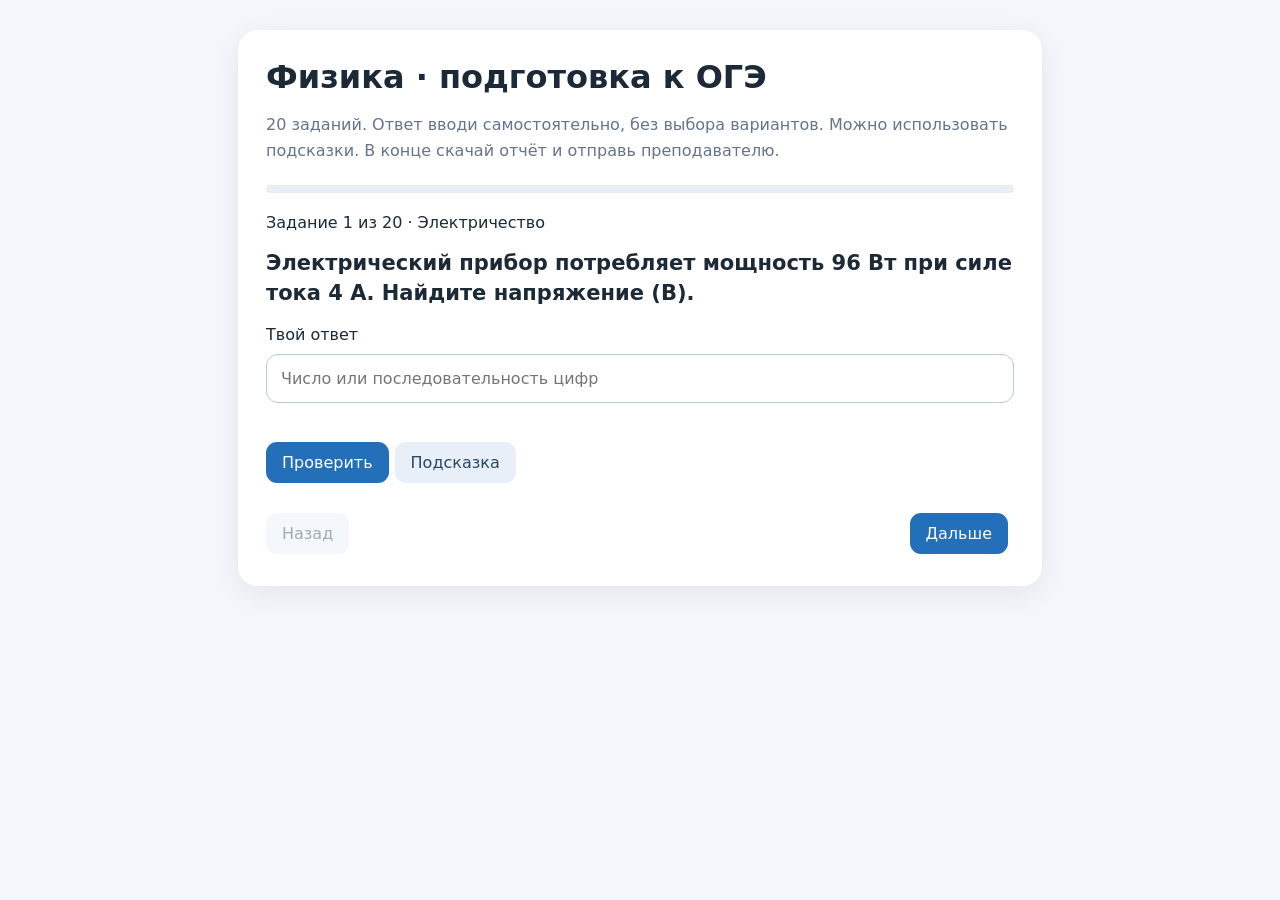
<file: index.html>
<!doctype html><html lang="ru"><head><meta charset="utf-8"><meta name="viewport" content="width=device-width,initial-scale=1"><title>Физика ОГЭ</title><style>
:root{font-family:system-ui,-apple-system,Segoe UI,sans-serif;color:#1c2937;background:#f3f6fa}*{box-sizing:border-box}main{max-width:840px;margin:30px auto;padding:0 18px}.card{background:white;border-radius:20px;padding:28px;box-shadow:0 7px 30px #1d304312}h1{margin:0 0 8px}h2{white-space:pre-line;font-size:21px;line-height:1.4}p{line-height:1.65}.muted{color:#64748b}.pill{display:inline-block;background:#eaf2ff;color:#245f9a;border-radius:20px;padding:5px 12px;font-size:13px}.bar{height:8px;background:#e8eef6;border-radius:8px;overflow:hidden;margin:20px 0}.bar>div{height:100%;background:#2477c5;transition:width .2s}input{font:inherit;width:100%;padding:14px;border:1px solid #bac9d9;border-radius:12px;margin:10px 0}button{font:inherit;border:0;border-radius:11px;padding:11px 16px;background:#246fba;color:white;cursor:pointer;margin:4px 6px 4px 0}button.secondary{background:#e8eff8;color:#254765}button:disabled{opacity:.45;cursor:default}.feedback{min-height:25px;font-weight:600}.hint{background:#fff7df;border-left:4px solid #dda431;padding:10px 14px;border-radius:7px;margin:8px 0}.chart{width:100%;max-width:500px;height:auto}footer{margin-top:22px;display:flex;justify-content:space-between;gap:8px;flex-wrap:wrap}@media(max-width:550px){main{margin:10px auto}.card{padding:19px}}
</style></head><body><main><div class="card"><h1>Физика · подготовка к ОГЭ</h1><p class="muted">20 заданий. Ответ вводи самостоятельно, без выбора вариантов. Можно использовать подсказки. В конце скачай отчёт и отправь преподавателю.</p><div class="bar"><div id="bar"></div></div><div id="meta"></div><h2 id="stem"></h2><div id="figure" style="max-width:500px"></div><label for="answer">Твой ответ</label><input id="answer" autocomplete="off" placeholder="Число или последовательность цифр"><div id="feedback" class="feedback" aria-live="polite"></div><div id="hints"></div><button id="check">Проверить</button><button id="hint" class="secondary">Подсказка</button><footer><button id="prev" class="secondary">Назад</button><button id="next">Дальше</button></footer><div id="finish" hidden><h2>Работа завершена</h2><p id="summary"></p><button id="download">Скачать результаты (PNG)</button></div></div></main><script>
const Q=[{"n": 1, "topic": "Электричество", "stem": "Электрический прибор потребляет мощность 96 Вт при силе тока 4 А. Найдите напряжение (В).", "ans": "24", "hints": ["Вспомни связь мощности с током и напряжением.", "Вырази напряжение из формулы мощности."], "kind": "число", "diagram": "", "tol": 1e-06}, {"n": 2, "topic": "Механика", "stem": "Установите соответствие между величинами и единицами. А) импульс; Б) жёсткость пружины; В) мощность.\n1) Н/м; 2) Дж; 3) Вт; 4) кг·м/с.\nЗапишите цифры в порядке А, Б, В.", "ans": "413", "hints": ["Вспомни определения величин.", "Вырази единицы через массу, скорость, силу и расстояние."], "kind": "соответствие", "diagram": "", "tol": 1e-06}, {"n": 3, "topic": "Окружность", "stem": "Тело равномерно движется по окружности.\nВыберите два верных утверждения. Запишите их номера.\n1) Модуль скорости постоянен.\n2) Вектор скорости постоянен.\n3) Ускорение равно нулю.\n4) Вектор ускорения направлен к центру.\n5) Скорость направлена к центру.", "ans": "14", "hints": ["Раздели модуль и направление вектора.", "Нарисуй касательную и радиус в двух точках."], "kind": "утверждения", "diagram": "", "tol": 1e-06}, {"n": 4, "topic": "Механика", "stem": "На графике показан модуль скорости тела, движущегося прямолинейно.\nВыберите два верных утверждения. Запишите их номера.\n1) На участке 0–2 с ускорение по модулю равно 2 м/с².\n2) На участке 2–6 с тело покоится.\n3) Путь за первые 2 с равен 12 м.\n4) На участке 6–8 с кинетическая энергия возрастает.\n5) За время 2–6 с тело проходит 24 м.", "ans": "15", "hints": ["Ускорение связано с наклоном графика.", "Путь равен площади под графиком."], "kind": "утверждения", "diagram": "<svg viewBox=\"0 0 360 230\" xmlns=\"http://www.w3.org/2000/svg\"><g stroke=\"#bbb\" stroke-width=\"1\"><path d=\"M40 190H320\"/><path d=\"M40 170H320\"/><path d=\"M40 150H320\"/><path d=\"M40 130H320\"/><path d=\"M40 110H320\"/><path d=\"M40 90H320\"/><path d=\"M40 70H320\"/><path d=\"M40 50H320\"/><path d=\"M40 30H320\"/><path d=\"M40 30V190\"/><path d=\"M75 30V190\"/><path d=\"M110 30V190\"/><path d=\"M145 30V190\"/><path d=\"M180 30V190\"/><path d=\"M215 30V190\"/><path d=\"M250 30V190\"/><path d=\"M285 30V190\"/><path d=\"M320 30V190\"/></g><path d=\"M40 20V190H335\" fill=\"none\" stroke=\"#333\" stroke-width=\"2\"/><path d=\"M40 150L110 70L250 70L320 150\" stroke=\"#145da0\" stroke-width=\"3\" fill=\"none\"/><g font-size=\"12\" fill=\"#222\"><text x=\"5\" y=\"15\">v, м/с</text><text x=\"325\" y=\"215\">t, с</text><text x=\"35\" y=\"207\">0</text><text x=\"70\" y=\"207\">1</text><text x=\"105\" y=\"207\">2</text><text x=\"140\" y=\"207\">3</text><text x=\"175\" y=\"207\">4</text><text x=\"210\" y=\"207\">5</text><text x=\"245\" y=\"207\">6</text><text x=\"280\" y=\"207\">7</text><text x=\"315\" y=\"207\">8</text><text x=\"20\" y=\"194\">0</text><text x=\"20\" y=\"174\">1</text><text x=\"20\" y=\"154\">2</text><text x=\"20\" y=\"134\">3</text><text x=\"20\" y=\"114\">4</text><text x=\"20\" y=\"94\">5</text><text x=\"20\" y=\"74\">6</text><text x=\"20\" y=\"54\">7</text><text x=\"20\" y=\"34\">8</text></g></svg>", "tol": 1e-06}, {"n": 5, "topic": "Окружность", "stem": "Радиус окружности увеличили в 2 раза, угловую скорость уменьшили в 2 раза. Во сколько раз уменьшилось центростремительное ускорение?", "ans": "2", "hints": ["Вспомни формулу с угловой скоростью.", "Составь отношение нового ускорения к старому."], "kind": "число", "diagram": "", "tol": 1e-06}, {"n": 6, "topic": "Колебания и энергия", "stem": "Груз на горизонтальной пружине совершает свободные колебания без трения.\nВыберите два верных утверждения. Запишите их номера.\n1) В положении равновесия скорость равна нулю.\n2) В крайних положениях модуль ускорения максимален.\n3) Полная механическая энергия постоянна.\n4) В крайнем положении сила упругости равна нулю.\n5) При движении к равновесию потенциальная энергия увеличивается.", "ans": "23", "hints": ["Представь движение груза между двумя крайними точками.", "Сопоставь деформацию, силу и скорость."], "kind": "утверждения", "diagram": "", "tol": 1e-06}, {"n": 7, "topic": "Механика", "stem": "Пружина удлинилась на 3 см под действием силы 6 Н. Какова её жёсткость (Н/м)?", "ans": "200", "hints": ["Используй закон Гука.", "Переведи сантиметры в метры."], "kind": "число", "diagram": "", "tol": 1e-06}, {"n": 8, "topic": "Колебания и энергия", "stem": "Горизонтальный пружинный маятник колеблется без трения. А) положение равновесия; Б) крайнее положение; В) любое положение. Установите соответствие: 1) полная энергия равна начальной; 2) кинетическая энергия максимальна; 3) модуль силы упругости максимален. Для А и Б выберите характерные только для этих положений свойства, для В — свойство, выполняющееся всегда. Запишите цифры в порядке А, Б, В.", "ans": "231", "hints": ["Отличай положение равновесия от остановки.", "Вспомни, где пружина деформирована сильнее всего."], "kind": "соответствие", "diagram": "", "tol": 1e-06}, {"n": 9, "topic": "Колебания и энергия", "stem": "Камень бросили вертикально вверх. Сопротивлением воздуха пренебречь.\nВыберите два верных утверждения. Запишите их номера.\n1) При подъёме кинетическая энергия растёт.\n2) В верхней точке кинетическая энергия равна нулю.\n3) Полная механическая энергия уменьшается.\n4) Ускорение в верхней точке равно нулю.\n5) При подъёме потенциальная энергия увеличивается.", "ans": "25", "hints": ["Различай скорость и ускорение.", "Проследи изменение высоты и модуля скорости."], "kind": "утверждения", "diagram": "", "tol": 1e-06}, {"n": 10, "topic": "Колебания и энергия", "stem": "Период малых колебаний математического маятника равен 2 с. Длину нити увеличили в 9 раз. Найдите новый период (с).", "ans": "6", "hints": ["Вспомни зависимость периода от длины.", "Составь отношение периодов."], "kind": "число", "diagram": "", "tol": 1e-06}, {"n": 11, "topic": "Электричество", "stem": "Резисторы 3 Ом и 6 Ом соединены последовательно и подключены к источнику постоянного напряжения.\nВыберите два верных утверждения. Запишите их номера.\n1) Токи через резисторы одинаковы.\n2) Общее сопротивление равно 2 Ом.\n3) Напряжение на резисторе 3 Ом больше.\n4) Мощность на резисторе 6 Ом вдвое больше.\n5) За одинаковое время выделяется одинаковая теплота.", "ans": "14", "hints": ["Определи, какая величина одинакова при последовательном соединении.", "Сравни мощности при одинаковом токе."], "kind": "утверждения", "diagram": "", "tol": 1e-06}, {"n": 12, "topic": "Электричество", "stem": "На схеме два резистора подключены параллельно к идеальному источнику 12 В. Найдите показание идеального амперметра (А).", "ans": "6", "hints": ["Проследи, где разветвляется ток.", "Найди ток каждой ветви и сложи их."], "kind": "число", "diagram": "<svg viewBox=\"0 0 330 145\" xmlns=\"http://www.w3.org/2000/svg\"><g fill=\"none\" stroke=\"#333\" stroke-width=\"2\"><path d=\"M20 70V20H90M150 20H245V120H145M120 120H20V70M90 20H150\"/><rect x=\"90\" y=\"10\" width=\"60\" height=\"20\" fill=\"white\"/><path d=\"M20 70H90M150 70H245\"/><rect x=\"90\" y=\"60\" width=\"60\" height=\"20\" fill=\"white\"/><path d=\"M120 108V132M135 113V127M135 120H145\"/><circle cx=\"245\" cy=\"95\" r=\"13\" fill=\"white\"/></g><g font-size=\"13\"><text x=\"99\" y=\"25\">6 Ом</text><text x=\"99\" y=\"75\">3 Ом</text><text x=\"240\" y=\"100\">А</text><text x=\"150\" y=\"137\">12 В</text></g></svg>", "tol": 1e-06}, {"n": 13, "topic": "Механика", "stem": "Брусок скользит по горизонтальной поверхности на 7 м. Сила трения скольжения равна 5 Н. Найдите работу силы трения (Дж), учитывая знак.", "ans": "-35", "hints": ["Сравни направления силы трения и перемещения.", "Вспомни косинус угла между противоположными векторами."], "kind": "число", "diagram": "", "tol": 1e-06}, {"n": 14, "topic": "Механика", "stem": "Установите соответствие: А) закон Гука; Б) второй закон Ньютона; В) закон сохранения импульса замкнутой системы.\n1) Σp⃗=const; 2) F⃗рез=ma⃗; 3) Fупр=k|x|; 4) A=Pt. Запишите цифры в порядке А, Б, В.", "ans": "321", "hints": ["Определи, какие величины связывает каждый закон.", "Отличай силу отдельного взаимодействия от равнодействующей."], "kind": "соответствие", "diagram": "", "tol": 1e-06}, {"n": 15, "topic": "Теплота", "stem": "Чистый лёд при 0 °C плавится при нормальном атмосферном давлении, получая теплоту.\nВыберите два верных утверждения. Запишите их номера.\n1) Температура смеси льда и воды растёт.\n2) Внутренняя энергия увеличивается.\n3) Масса воды уменьшается.\n4) Температура остаётся постоянной до завершения плавления.\n5) Подводимая теплота расходуется только на увеличение средней кинетической энергии молекул.", "ans": "24", "hints": ["Вспомни отличие нагревания от фазового перехода.", "На что расходуется теплота при постоянной температуре?"], "kind": "утверждения", "diagram": "", "tol": 1e-06}, {"n": 16, "topic": "Блоки и КПД", "stem": "На рисунке показаны две системы идеальных блоков. Грузы поднимают равномерно, свободные концы канатов С и D движутся с одинаковой по модулю скоростью. Какое утверждение верно?\n1) Груз А движется медленнее точки С.\n2) Скорости груза А и точки С равны по модулю.\n3) Груз В движется быстрее точки D.\n4) Скорости груза В и точки D равны по модулю.\nЗапишите номер утверждения.", "ans": "2", "hints": ["Посчитай участки нити, удерживающие каждый груз.", "Сравни перемещения груза и свободного конца за одно время."], "kind": "соответствие", "diagram": "<svg viewBox=\"0 0 350 230\" xmlns=\"http://www.w3.org/2000/svg\"><g stroke=\"#333\" stroke-width=\"2\" fill=\"none\"><path d=\"M30 20H145M85 20V55\"/><circle cx=\"85\" cy=\"80\" r=\"25\" fill=\"#eee\"/><path d=\"M60 165V80A25 25 0 0 1 110 80V170\"/><rect x=\"40\" y=\"165\" width=\"40\" height=\"30\" fill=\"#ddd\"/><path d=\"M205 20H320M230 20V140A25 25 0 0 0 280 140V45\"/><circle cx=\"255\" cy=\"140\" r=\"25\" fill=\"#eee\"/><path d=\"M255 140V185\"/><rect x=\"235\" y=\"185\" width=\"40\" height=\"30\" fill=\"#ddd\"/></g><g font-size=\"15\"><text x=\"53\" y=\"185\">А</text><text x=\"116\" y=\"170\">С</text><text x=\"248\" y=\"205\">В</text><text x=\"288\" y=\"50\">D</text></g></svg>", "tol": 1e-06}, {"n": 17, "topic": "Блоки и КПД", "stem": "Один и тот же груз равномерно поднимают на одинаковую высоту: сначала идеальным неподвижным блоком, затем идеальным подвижным. Как изменятся А) модуль приложенной силы; Б) перемещение свободного конца нити; В) затраченная работа?\n1) увеличится; 2) уменьшится; 3) не изменится. Запишите цифры в порядке А, Б, В.", "ans": "213", "hints": ["Вспомни золотое правило механики.", "Сравни число удерживающих ветвей нити."], "kind": "соответствие", "diagram": "", "tol": 1e-06}, {"n": 18, "topic": "Блоки и КПД", "stem": "Груз массой 16 кг равномерно поднимают идеальным подвижным блоком на 2 м. g=10 Н/кг.\nВыберите два верных утверждения. Запишите их номера.\n1) Приложенная сила равна 160 Н.\n2) Работа приложенной силы равна 320 Дж.\n3) Свободный конец нити перемещается на 1 м.\n4) Равнодействующая сил на груз отлична от нуля.\n5) Выигрыш в силе равен двум.", "ans": "25", "hints": ["Запиши второй закон Ньютона для равномерного подъёма.", "Сопоставь полезную и затраченную работу."], "kind": "утверждения", "diagram": "", "tol": 1e-06}, {"n": 19, "topic": "Блоки и КПД", "stem": "Груз массой 18 кг равномерно поднимают на 2 м с помощью подвижного блока. КПД 75 %. Нить нерастяжима. g=10 Н/кг. Найдите приложенную силу (Н).", "ans": "120", "hints": ["Начни с определения КПД.", "Учти, что свободный конец проходит двойную высоту."], "kind": "число", "diagram": "", "tol": 1e-06}, {"n": 20, "topic": "Электричество", "stem": "Резистор сопротивлением 8 Ом подключён к источнику 12 В. Какое количество теплоты выделится за 2 минуты? Ответ в джоулях.", "ans": "2160", "hints": ["Сначала найди ток или мощность.", "Переведи минуты в секунды и используй закон Джоуля — Ленца."], "kind": "число", "diagram": "", "tol": 1e-06}];

const $=id=>document.getElementById(id); let idx=0, started=Date.now(), last=started, ended=null;
const R=Q.map(()=>({seconds:0,inputs:[],hints:0,solved:false,entered:''}));
function clock(){if(!ended){R[idx].seconds+=(Date.now()-last)/1000;last=Date.now()}}
function valid(q,s){s=s.trim().replace(/−/g,'-'); if(q.kind==='число'){s=s.replace(/\s/g,'').replace(',','.'); if(!/^[+-]?(?:\d+(?:\.\d*)?|\.\d+)$/.test(s))return false;return Math.abs(Number(s)-Number(q.ans))<=Math.max(1e-6,Math.abs(Number(q.ans))*1e-8)} s=s.replace(/[\s,;]+/g,'');if(!/^\d+$/.test(s))return false;return q.kind==='утверждения'?[...s].sort().join('')===[...q.ans].sort().join(''):s===q.ans}
function show(){last=Date.now();let q=Q[idx],r=R[idx];$('meta').textContent=`Задание ${idx+1} из ${Q.length} · ${q.topic}`;$('stem').textContent=q.stem;$('figure').innerHTML=q.diagram;$('answer').value=r.entered;$('answer').disabled=r.solved||!!ended;$('feedback').textContent=r.solved?'Верно!':r.inputs.length?'Пока неверно. Попробуй ещё.':'';$('hints').innerHTML=q.hints.slice(0,r.hints).map((h,i)=>`<div class="hint">Подсказка ${i+1}. ${h}</div>`).join('');$('check').disabled=r.solved||!!ended;$('hint').disabled=r.solved||r.hints>=q.hints.length||!!ended;$('prev').disabled=idx===0;$('next').textContent=idx===Q.length-1?'Завершить':'Дальше';$('bar').style.width=100*R.filter(x=>x.solved).length/Q.length+'%'}
$('answer').oninput=e=>R[idx].entered=e.target.value;$('answer').onkeydown=e=>{if(e.key==='Enter')$('check').click()};$('check').onclick=()=>{let r=R[idx],q=Q[idx],s=$('answer').value;if(!s.trim()||r.solved||ended)return;let ok=valid(q,s);r.inputs.push({answer:s,correct:ok,hints:r.hints});r.solved=ok;clock();show()};$('hint').onclick=()=>{clock();R[idx].hints++;show()};function move(n){clock();idx=n;show()};$('prev').onclick=()=>{if(idx>0)move(idx-1)};$('next').onclick=()=>{if(idx<Q.length-1)move(idx+1);else finish()};
function first(r){return !!r.inputs[0]?.correct && r.inputs[0].hints===0}function time(s){s=Math.round(s);return Math.floor(s/60)+':'+String(s%60).padStart(2,'0')}
function finish(){if(!ended){if(R.some(r=>!r.solved)&&!confirm('Есть нерешённые задания. Завершить тест?'))return;clock();ended=Date.now()}show();$('finish').hidden=false;$('summary').textContent=`С первой попытки без подсказок: ${R.filter(first).length}/20. Всего решено: ${R.filter(r=>r.solved).length}/20. Время: ${time((ended-started)/1000)}.`;$('finish').scrollIntoView()}
$('download').onclick=()=>{let c=document.createElement('canvas'),x=c.getContext('2d');let rows=R.map(r=>{let s=r.inputs.map(a=>a.answer+(a.correct?' ✓':' ×')).join(' → ')||'—';let lines=[];while(s.length>55){lines.push(s.slice(0,55));s=s.slice(55)}lines.push(s);return lines});c.width=1200;c.height=310+rows.reduce((a,l)=>a+Math.max(64,l.length*27+36),0);x.fillStyle='#fff';x.fillRect(0,0,c.width,c.height);x.fillStyle='#142c46';x.font='bold 36px Arial';x.fillText('Физика · результаты теста к 29.11.26',40,60);x.font='24px Arial';x.fillText(new Date(ended).toLocaleString('ru-RU'),40,100);x.fillText(`С первой попытки без подсказок: ${R.filter(first).length}/20   Решено: ${R.filter(r=>r.solved).length}/20`,40,145);x.fillText(`Время: ${time((ended-started)/1000)}   Заданий с подсказками: ${R.filter(r=>r.hints).length}`,40,185);x.font='20px Arial';x.fillText('№ / тема / ключ             Попытки · подсказки · время         Все ответы по порядку',40,255);let y=280;R.forEach((r,i)=>{let h=Math.max(64,rows[i].length*27+36);x.fillStyle=first(r)?'#e1f3e8':r.solved?'#fff1d1':'#fce0e0';x.fillRect(30,y,1140,h-3);x.fillStyle='#142c46';x.font='bold 20px Arial';x.fillText(`${i+1}. ${Q[i].topic} · ${Q[i].ans}`,43,y+25);x.font='20px Arial';x.fillText(`${r.inputs.length} попыт. · ${r.hints} подс. · ${time(r.seconds)}`,43,y+49);rows[i].forEach((l,j)=>x.fillText(l,530,y+28+j*27));y+=h});let a=document.createElement('a');a.download='results_29-11-26.png';a.href=c.toDataURL('image/png');a.click()};show();
</script></body></html>
</file>
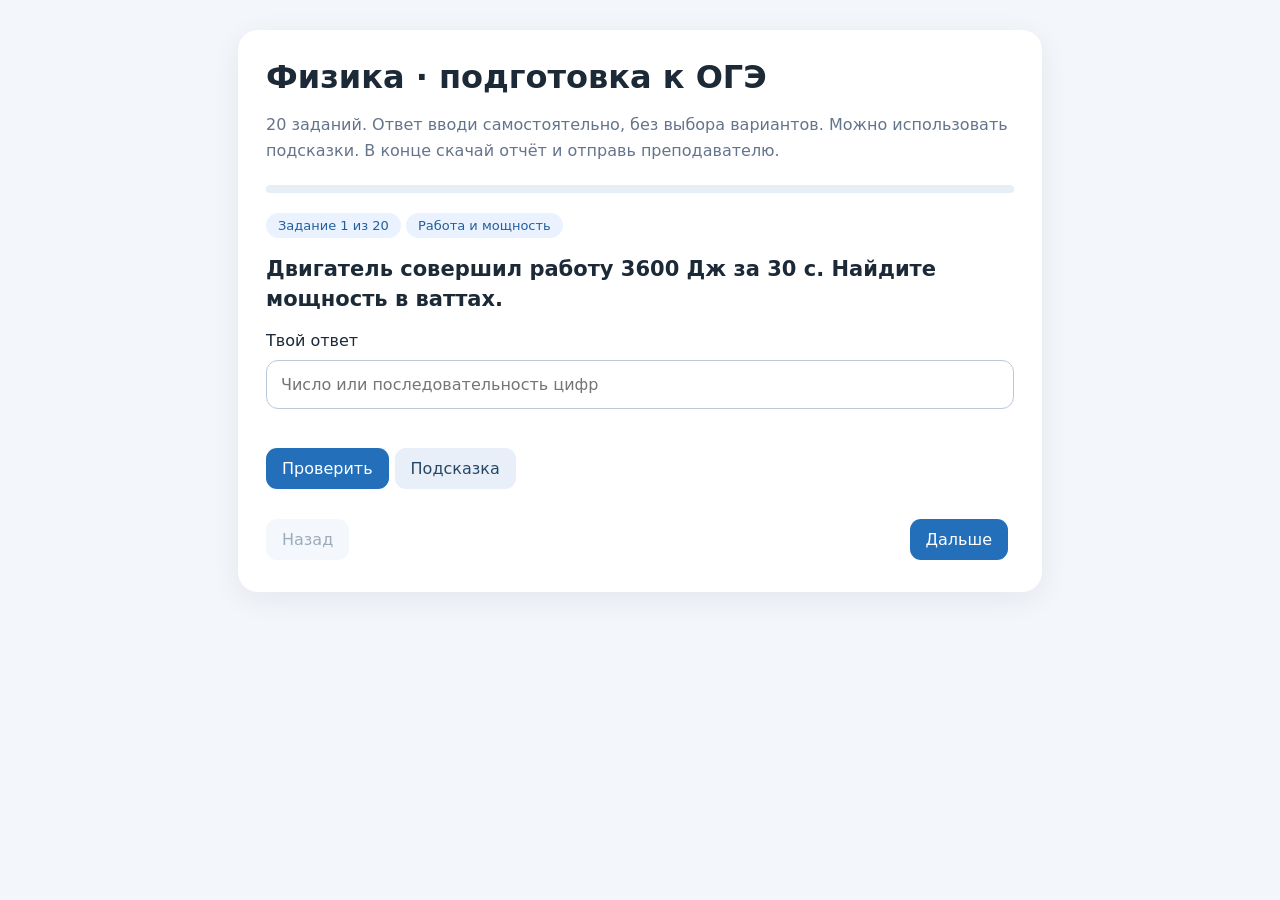
<file: tests/Разные темы/ОГЭ/Сборный тест по физике.html>
<!doctype html><html lang="ru"><head><meta charset="utf-8"><meta name="viewport" content="width=device-width,initial-scale=1"><title>Сборный тест по физике · ОГЭ</title><style>
:root{font-family:system-ui,-apple-system,Segoe UI,sans-serif;color:#1c2937;background:#f3f6fa}*{box-sizing:border-box}main{max-width:840px;margin:30px auto;padding:0 18px}.card{background:white;border-radius:20px;padding:28px;box-shadow:0 7px 30px #1d304312}h1{margin:0 0 8px}h2{font-size:21px;line-height:1.4}p{line-height:1.65}.muted{color:#64748b}.pill{display:inline-block;background:#eaf2ff;color:#245f9a;border-radius:20px;padding:5px 12px;font-size:13px}.bar{height:8px;background:#e8eef6;border-radius:8px;overflow:hidden;margin:20px 0}.bar>div{height:100%;background:#2477c5;transition:width .2s}input{font:inherit;width:100%;padding:14px;border:1px solid #bac9d9;border-radius:12px;margin:10px 0}button{font:inherit;border:0;border-radius:11px;padding:11px 16px;background:#246fba;color:white;cursor:pointer;margin:4px 6px 4px 0}button.secondary{background:#e8eff8;color:#254765}button:disabled{opacity:.45;cursor:default}.feedback{min-height:25px;font-weight:600}.hint{background:#fff7df;border-left:4px solid #dda431;padding:10px 14px;border-radius:7px;margin:8px 0}.chart{width:100%;max-width:500px;height:auto}footer{margin-top:22px;display:flex;justify-content:space-between;gap:8px;flex-wrap:wrap}@media(max-width:550px){main{margin:10px auto}.card{padding:19px}}
</style></head><body><main><div class="card"><h1>Физика · подготовка к ОГЭ</h1><p class="muted">20 заданий. Ответ вводи самостоятельно, без выбора вариантов. Можно использовать подсказки. В конце скачай отчёт и отправь преподавателю.</p><div class="bar"><div id="bar"></div></div><div id="meta"></div><h2 id="stem"></h2><div id="figure"></div><label for="answer">Твой ответ</label><input id="answer" autocomplete="off" placeholder="Число или последовательность цифр"><div id="feedback" class="feedback" aria-live="polite"></div><div id="hints"></div><button id="check">Проверить</button><button id="hint" class="secondary">Подсказка</button><footer><button id="prev" class="secondary">Назад</button><button id="next">Дальше</button></footer><div id="finish" hidden><h2>Работа завершена</h2><p id="summary"></p><button id="download">Скачать отчёт</button></div></div></main><script>
const Q=[{"n": 1, "topic": "Работа и мощность", "kind": "число", "stem": "Двигатель совершил работу 3600 Дж за 30 с. Найдите мощность в ваттах.", "ans": "120", "hints": ["Вспомни, какая величина показывает работу за единицу времени.", "Раздели работу на время."], "idea": "Мощность равна работе, делённой на время.", "math": "Дано: A = 3600 Дж; t = 30 с. СИ: не требуется. Найти: P. P = A/t = 3600 Дж / 30 с = 120 Вт.", "diag": "Вспоминает ли формулу мощности без подсказки?", "unit": "Вт", "tol": 0.01, "diagram": ""}, {"n": 2, "topic": "Работа и мощность", "kind": "число", "stem": "Мотор мощностью 250 Вт работал 12 с. Какую работу он совершил? Ответ в джоулях.", "ans": "3000", "hints": ["Запиши связь мощности, работы и времени.", "Вырази из формулы работу, а не мощность."], "idea": "Ключевое действие — самостоятельно выразить работу.", "math": "Дано: P = 250 Вт; t = 12 с. Найти: A. P = A/t; A = Pt = 250 Вт · 12 с = 3000 Дж.", "diag": "Может ли выразить A из P = A/t?", "unit": "Дж", "tol": 0.01, "diagram": ""}, {"n": 3, "topic": "Работа и мощность", "kind": "число", "stem": "Подъёмник совершил работу 9000 Дж при мощности 300 Вт. Сколько секунд он работал?", "ans": "30", "hints": ["Какие три величины связывает формула мощности?", "Вырази время через работу и мощность."], "idea": "Из основной формулы мощности выражаем время.", "math": "Дано: A = 9000 Дж; P = 300 Вт. Найти: t. P = A/t; t = A/P = 9000 Дж / 300 Вт = 30 с.", "diag": "Проверка алгебраического преобразования.", "unit": "с", "tol": 0.01, "diagram": ""}, {"n": 4, "topic": "Работа и мощность", "kind": "соответствие", "stem": "Установите соответствие между величиной и единицей СИ. А) работа; Б) мощность; В) сила. 1) ньютон; 2) ватт; 3) джоуль; 4) ампер. Запишите три цифры в порядке АБВ.", "ans": "321", "hints": ["Сначала вспомни единицу измерения силы.", "Мощность измеряется не в джоулях."], "idea": "Соотносим физическую величину и её единицу.", "math": "Работа — джоуль (3); мощность — ватт (2); сила — ньютон (1). Ответ: 321.", "diag": "Путает ли величины и единицы?", "unit": "", "tol": 0.01, "diagram": ""}, {"n": 5, "topic": "КПД", "kind": "число", "stem": "Механизм получил 800 Дж энергии, из которых 600 Дж пошло на полезную работу. Определите КПД в процентах.", "ans": "75", "hints": ["КПД сравнивает полезную и затраченную энергию.", "Не забудь перевести долю в проценты."], "idea": "Отношение полезной работы к затраченной энергии.", "math": "Дано: Aпол = 600 Дж; Eзатр = 800 Дж. Найти: η. η = Aпол/Eзатр · 100% = 600/800 · 100% = 75%.", "diag": "Не переворачивает ли дробь?", "unit": "%", "tol": 0.01, "diagram": ""}, {"n": 6, "topic": "КПД", "kind": "число", "stem": "Насос мощностью 400 Вт работал 50 с. КПД насоса 60%. Какова полезная работа в джоулях?", "ans": "12000", "hints": ["Сначала найди всю затраченную энергию за время работы.", "Используй КПД как долю полезной работы."], "idea": "Два шага: затраченная энергия и полезная работа.", "math": "Дано: P = 400 Вт; t = 50 с; η = 60%. Найти: Aпол. Eзатр = Pt = 400 · 50 = 20000 Дж; Aпол = 0,60 · 20000 = 12000 Дж.", "diag": "Может ли объединить P = A/t и КПД?", "unit": "Дж", "tol": 0.01, "diagram": ""}, {"n": 7, "topic": "КПД", "kind": "число", "stem": "Электродвигатель с КПД 80% поднимает груз массой 40 кг на высоту 6 м. Сколько энергии в джоулях он потребил? g = 10 Н/кг.", "ans": "3000", "hints": ["Найди полезную работу при подъёме груза.", "КПД — отношение полезной работы к затраченной энергии."], "idea": "Находим mgh и делим на КПД, записанный долей.", "math": "Дано: m = 40 кг; h = 6 м; η = 80%; g = 10 Н/кг. Найти: Eзатр. Aпол = mgh = 40 · 10 · 6 = 2400 Дж; Eзатр = Aпол/0,8 = 3000 Дж.", "diag": "Не умножает ли на КПД вместо деления?", "unit": "Дж", "tol": 0.01, "diagram": ""}, {"n": 8, "topic": "Колебания", "kind": "число", "stem": "Маятник совершил 18 полных колебаний за 36 с. Найдите период в секундах.", "ans": "2", "hints": ["Период — время одного колебания.", "Раздели всё время на число колебаний."], "idea": "Находим время одного колебания.", "math": "Дано: N = 18; t = 36 с. Найти: T. T = t/N = 36/18 = 2 с.", "diag": "Путает период с частотой?", "unit": "с", "tol": 0.01, "diagram": ""}, {"n": 9, "topic": "Колебания", "kind": "число", "stem": "Частота колебаний равна 4 Гц. Сколько полных колебаний произойдёт за 15 с?", "ans": "60", "hints": ["Частота показывает число колебаний за секунду.", "Вырази N из ν = N/t."], "idea": "Восстанавливаем число колебаний из частоты.", "math": "Дано: ν = 4 Гц; t = 15 с. Найти: N. ν = N/t; N = νt = 4 · 15 = 60.", "diag": "Выражение неизвестной из формулы.", "unit": "колебаний", "tol": 0.01, "diagram": ""}, {"n": 10, "topic": "Колебания", "kind": "утверждения", "stem": "Выберите ВСЕ верные утверждения об идеальном математическом маятнике при малых колебаниях. 1) При увеличении длины период растёт. 2) Период зависит от массы груза. 3) При увеличении g период уменьшается. 4) Частота равна периоду. Запишите номера по возрастанию.", "ans": "13", "hints": ["Вспомни, от каких величин зависит период математического маятника.", "Сравни влияние длины и ускорения свободного падения."], "idea": "Используем T = 2π√(l/g).", "math": "Период увеличивается с l и уменьшается с g. Масса не входит в формулу; ν = 1/T. Верны 1 и 3.", "diag": "Понимает ли качественную зависимость, не подставляя числа?", "unit": "", "tol": 0.01, "diagram": ""}, {"n": 11, "topic": "Колебания", "kind": "число", "stem": "Период пружинного маятника равен 0,5 с. Какой станет период, если массу груза увеличить в 9 раз? Ответ в секундах.", "ans": "1.5", "hints": ["Период пружинного маятника зависит от квадратного корня из массы.", "Если масса выросла в 9 раз, во сколько раз вырос корень?"], "idea": "Сравниваем периоды через отношение масс.", "math": "T = 2π√(m/k); T₂/T₁ = √(m₂/m₁) = √9 = 3; T₂ = 0,5 · 3 = 1,5 с.", "diag": "Понимает ли пропорциональность квадратному корню?", "unit": "с", "tol": 0.01, "diagram": ""}, {"n": 12, "topic": "Колебания", "kind": "соответствие", "stem": "Пружинный маятник без трения движется из положения равновесия к крайнему положению. Как изменятся величины? А) кинетическая энергия; Б) потенциальная энергия пружины; В) полная механическая энергия. 1) увеличится; 2) уменьшится; 3) не изменится. Запишите цифры в порядке АБВ.", "ans": "213", "hints": ["В крайнем положении скорость становится нулевой.", "Полная энергия сохраняется при отсутствии потерь."], "idea": "Кинетическая переходит в потенциальную, полная сохраняется.", "math": "Кинетическая энергия уменьшается (2), потенциальная увеличивается (1), полная не изменяется (3). Ответ 213.", "diag": "Различает виды энергии и полную энергию?", "unit": "", "tol": 0.01, "diagram": ""}, {"n": 13, "topic": "Электричество", "kind": "число", "stem": "Через проводник за 20 с прошёл заряд 100 Кл. Найдите силу тока в амперах.", "ans": "5", "hints": ["Сила тока связана с зарядом и временем.", "Раздели заряд на время."], "idea": "Применяем определение силы тока.", "math": "Дано: q = 100 Кл; t = 20 с. Найти: I. I = q/t = 100/20 = 5 А.", "diag": "Не путает ли I = q/t с P = UI?", "unit": "А", "tol": 0.01, "diagram": ""}, {"n": 14, "topic": "Электричество", "kind": "число", "stem": "К резистору сопротивлением 12 Ом приложено напряжение 36 В. Найдите силу тока в амперах.", "ans": "3", "hints": ["Используй закон Ома для участка цепи.", "Сила тока равна отношению напряжения к сопротивлению."], "idea": "Применяем закон Ома.", "math": "Дано: U = 36 В; R = 12 Ом. Найти: I. I = U/R = 36/12 = 3 А.", "diag": "Отличает закон Ома от определения силы тока?", "unit": "А", "tol": 0.01, "diagram": ""}, {"n": 15, "topic": "Электричество", "kind": "число", "stem": "Провод длиной 4 м и площадью поперечного сечения 2 мм² сделан из материала с удельным сопротивлением 0,5 Ом·мм²/м. Найдите сопротивление в омах.", "ans": "1", "hints": ["Вспомни, как сопротивление зависит от длины и площади сечения.", "Используй R = ρl/S; единицы уже согласованы."], "idea": "Подставляем в формулу сопротивления провода.", "math": "Дано: ρ = 0,5 Ом·мм²/м; l = 4 м; S = 2 мм². Найти: R. R = ρl/S = 0,5 · 4/2 = 1 Ом.", "diag": "Не забывает ли обозначение площади S?", "unit": "Ом", "tol": 0.01, "diagram": ""}, {"n": 16, "topic": "Динамика", "kind": "число", "stem": "На тележку массой 3 кг горизонтально вправо действует сила 18 Н, а сила трения 6 Н направлена влево. Найдите ускорение вправо в м/с².", "ans": "4", "hints": ["Выбери ось Ox вправо и запиши второй закон Ньютона в проекции.", "Равнодействующая — разность противоположных сил."], "idea": "Находим равнодействующую и ускорение.", "math": "Дано: m = 3 кг; F = 18 Н; Fтр = 6 Н. Найти: ax. Векторно: F⃗ + F⃗тр + N⃗ + mg⃗ = ma⃗. Ox вправо: Fx + Fтр,x = max; 18 − 6 = 3ax; ax = 4 м/с². Oy вверх: Ny + (mg⃗)y = 0; N − mg = 0.", "diag": "Соблюдает ли знаки в проекции?", "unit": "м/с²", "tol": 0.01, "diagram": ""}, {"n": 17, "topic": "Динамика", "kind": "число", "stem": "Автомобиль движется по окружности радиусом 20 м со скоростью 10 м/с. Найдите центростремительное ускорение в м/с².", "ans": "5", "hints": ["Вспомни зависимость центростремительного ускорения от скорости и радиуса.", "Скорость нужно возвести в квадрат."], "idea": "Применяем aц = v²/r.", "math": "Дано: v = 10 м/с; r = 20 м. Найти: aц. aц = v²/r = 100/20 = 5 м/с².", "diag": "Не забывает ли квадрат скорости?", "unit": "м/с²", "tol": 0.01, "diagram": ""}, {"n": 18, "topic": "Динамика", "kind": "утверждения", "stem": "Тело движется равномерно по окружности. Выберите ВСЕ верные утверждения. 1) Модуль скорости постоянен. 2) Вектор скорости постоянен. 3) Ускорение направлено к центру. 4) Ускорение равно нулю. Запишите номера по возрастанию.", "ans": "13", "hints": ["Различай модуль вектора и его направление.", "При движении по окружности направление скорости меняется."], "idea": "Равномерность означает постоянство модуля скорости, но не вектора.", "math": "Верны 1 и 3. Вектор скорости меняет направление, ускорение ненулевое и направлено к центру.", "diag": "Путает равномерное движение с отсутствием ускорения?", "unit": "", "tol": 0.01, "diagram": ""}, {"n": 19, "topic": "Графики", "kind": "число", "stem": "На графике зависимости скорости от времени скорость линейно возрастает от 2 м/с при t = 0 до 10 м/с при t = 4 с. Найдите ускорение в м/с².", "ans": "2", "hints": ["Ускорение — наклон графика скорости.", "Найди изменение скорости и раздели на промежуток времени."], "idea": "Вычисляем наклон графика v(t).", "math": "Дано: v₀ = 2 м/с; v = 10 м/с; t = 4 с. Найти: a. a = (v − v₀)/t = (10 − 2)/4 = 2 м/с².", "diag": "Читает ли график как изменение, а не значение скорости?", "unit": "м/с²", "tol": "velocity", "diagram": ""}, {"n": 20, "topic": "Теплота", "kind": "утверждения", "stem": "Выберите ВСЕ верные утверждения о нагревании и плавлении чистого кристаллического вещества при постоянном давлении. 1) При нагревании твёрдого тела его температура может повышаться. 2) Во время плавления при температуре плавления температура вещества растёт. 3) Во время плавления подводимая энергия идёт на изменение внутренней структуры вещества. 4) Удельная теплота плавления измеряется в джоулях на килограмм. Запишите номера по возрастанию.", "ans": "134", "hints": ["Раздели процесс нагревания и процесс фазового перехода.", "При плавлении чистого вещества температура остаётся постоянной."], "idea": "Различаем нагревание и плавление.", "math": "Верны 1, 3, 4. При плавлении температура чистого кристаллического вещества постоянна до завершения перехода.", "diag": "Путает изменение температуры и изменение структуры?", "unit": "", "tol": 0.01, "diagram": ""}];const started=Date.now();let idx=0;const R=Q.map(q=>({attempts:0,first:null,hints:0,seconds:0,solved:false,inputs:[],entered:'',last:Date.now()}));const $=id=>document.getElementById(id);
function clock(){const r=R[idx];r.seconds+=(Date.now()-r.last)/1000;r.last=Date.now()}
function norm(x){return String(x).trim().replace(/\s/g,'').replace(',','.').replace(/[;]+/g,'').replace(/[^\d.\-]/g,'')}
function valid(q,s){let a=norm(s),b=norm(q.ans);if(q.kind==='число'){let n=Number(a),v=Number(b);return a!==''&&Number.isFinite(n)&&Math.abs(n-v)<=Math.max(q.tol,Math.abs(v)*0.001)}if(q.kind==='утверждения'){return a.split('').sort().join('')===b.split('').sort().join('')}return a===b}
function chart(){return `<svg class="chart" viewBox="0 0 480 240" role="img" aria-label="График скорости: от 2 м/с в нулевой момент до 10 м/с в 4 секунды"><path d="M60 20V205H455" stroke="#34465b" stroke-width="2" fill="none"/><path d="M60 173L395 45" stroke="#217ac0" stroke-width="4" fill="none"/><circle cx="60" cy="173" r="5" fill="#217ac0"/><circle cx="395" cy="45" r="5" fill="#217ac0"/><path d="M395 45V205" stroke="#aab7c6" stroke-dasharray="5 5"/><text x="14" y="25">v, м/с</text><text x="430" y="228">t, с</text><text x="30" y="178">2</text><text x="24" y="50">10</text><text x="390" y="225">4</text><text x="45" y="224">0</text></svg>`}
function show(){let q=Q[idx],r=R[idx];r.last=Date.now();$('meta').innerHTML=`<span class="pill">Задание ${idx+1} из ${Q.length}</span> <span class="pill">${q.topic}</span>`;$('stem').textContent=q.stem;$('figure').innerHTML=q.diagram==='velocity'?chart():'';$('answer').value=r.entered;$('answer').disabled=r.solved;$('feedback').textContent=r.solved?'Верно!':r.attempts?'Пока неверно. Попробуй ещё.':'';$('hints').innerHTML=q.hints.slice(0,r.hints).map((x,i)=>`<div class="hint"><b>Подсказка ${i+1}.</b> ${x}</div>`).join('');$('bar').style.width=100*R.filter(x=>x.solved).length/Q.length+'%';$('prev').disabled=idx===0;$('next').textContent=idx===Q.length-1?'Завершить':'Дальше';$('check').disabled=r.solved;$('hint').disabled=r.hints>=q.hints.length||r.solved;$('finish').hidden=true}
$('answer').oninput=e=>R[idx].entered=e.target.value;
$('check').onclick=()=>{let q=Q[idx],r=R[idx];if(r.solved)return;let s=$('answer').value;if(!s.trim()){$('feedback').textContent='Сначала введи ответ.';return}r.attempts++;let ok=valid(q,s);if(r.first===null)r.first=ok;r.inputs.push({answer:s,correct:ok});if(ok){r.solved=true;$('feedback').textContent='Верно!';$('answer').disabled=true;$('check').disabled=true;$('hint').disabled=true;$('bar').style.width=100*R.filter(x=>x.solved).length/Q.length+'%'}else $('feedback').textContent='Пока неверно. Проверь физическую идею и вычисления.'};
$('hint').onclick=()=>{let r=R[idx];if(r.hints<Q[idx].hints.length){r.hints++;$('hints').innerHTML+=`<div class="hint"><b>Подсказка ${r.hints}.</b> ${Q[idx].hints[r.hints-1]}</div>`;if(r.hints===Q[idx].hints.length)$('hint').disabled=true}};
function move(n){clock();idx=n;show()};$('prev').onclick=()=>{if(idx>0)move(idx-1)};$('next').onclick=()=>{clock();if(idx<Q.length-1){idx++;show()}else finish()};
function report(){return {title:'Сборный тест по физике · ОГЭ',date:new Date().toLocaleString('ru-RU'),totalSeconds:Math.round((Date.now()-started)/1000),firstCorrect:R.filter(r=>r.first===true).length,solved:R.filter(r=>r.solved).length,items:Q.map((q,i)=>({number:q.n,topic:q.topic,kind:q.kind,condition:q.stem,attempts:R[i].attempts,firstCorrect:R[i].first,hintsUsed:R[i].hints,seconds:Math.round(R[i].seconds+(idx===i?(Date.now()-R[i].last)/1000:0)),solved:R[i].solved,answers:R[i].inputs}))}}
function finish(){$('finish').hidden=false;let r=report();$('summary').textContent=`Верно с первой попытки: ${r.firstCorrect}/${Q.length}. Решено всего: ${r.solved}/${Q.length}. Скачай отчёт для преподавателя.`;$('finish').scrollIntoView({behavior:'smooth'})}
$('download').onclick=()=>{let blob=new Blob([JSON.stringify(report(),null,2)],{type:'application/json;charset=utf-8'}),url=URL.createObjectURL(blob),a=document.createElement('a');a.href=url;a.download='Отчёт_ОГЭ.json';a.click();setTimeout(()=>URL.revokeObjectURL(url),1000)};show();
</script></body></html>
</file>
